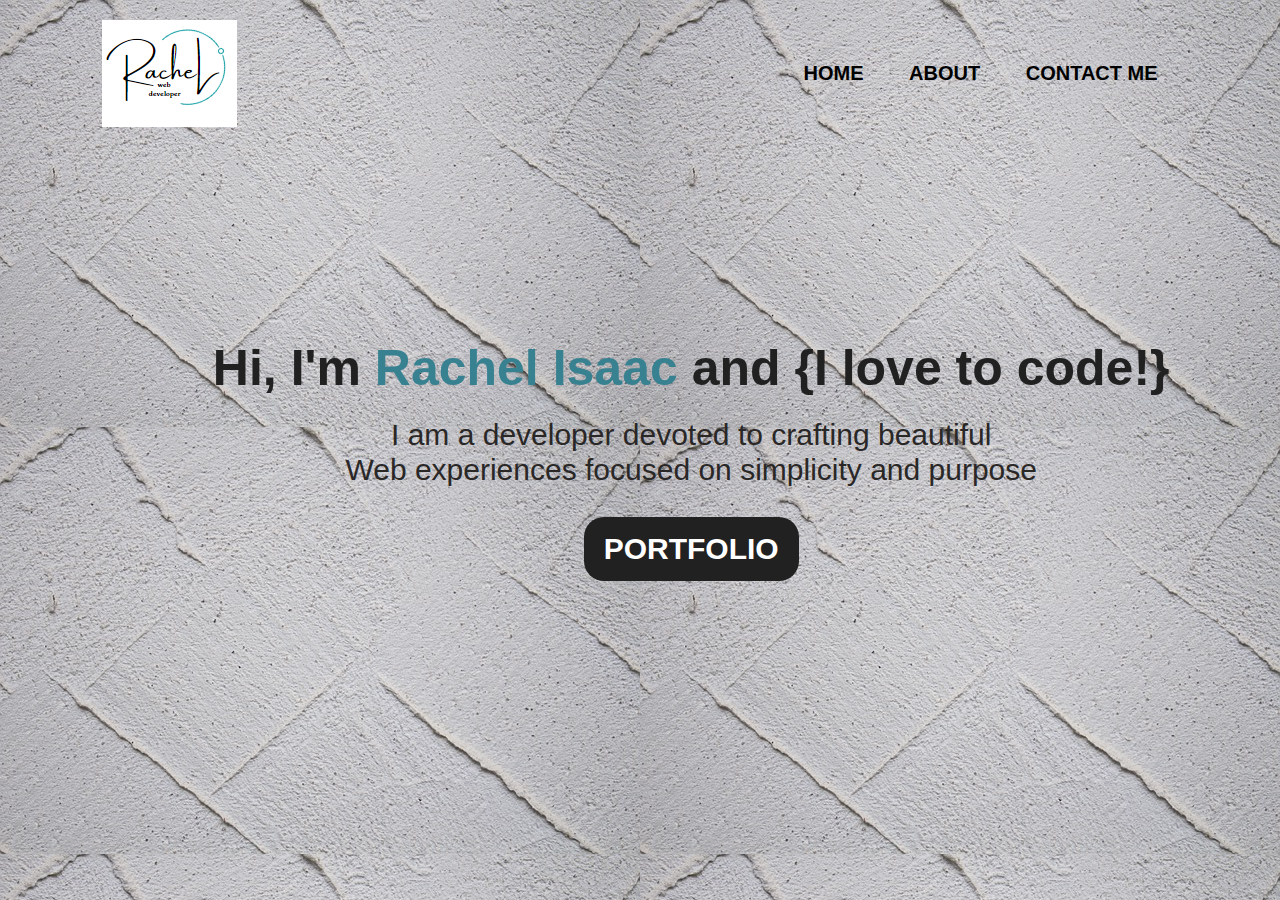
<file: index.html>
<!DOCTYPE html>
<html lang="en">
  <head>
    <meta charset="UTF-8" />
    <meta http-equiv="X-UA-Compatible" content="IE=edge" />
    <meta name="viewport" content="width=device-width, initial-scale=1.0" />
    <title>Personal Portfolio Website</title>
    <link rel="stylesheet" href="./styles.css" />
  </head>
  <body>
    <div class="hero">
      <nav>
        <img src="./logo.png" class="logo" alt="" />
        <ul>
          <li><a href="./index.html">HOME</a></li>
          <li><a href="./about.html">ABOUT</a></li>
          <li><a href="./contact.html">CONTACT ME</a></li>
        </ul>
      </nav>
      <div class="detail">
        <h1>Hi, I'm <span>Rachel Isaac</span> and {I love to code!}</h1>
        <p>
          I am a developer devoted to crafting beautiful
          <br />
          Web experiences focused on simplicity and purpose
        </p>
        <a href="./portfolio.html">PORTFOLIO</a>
      </div>
    </div>
  </body>
</html>
</file>
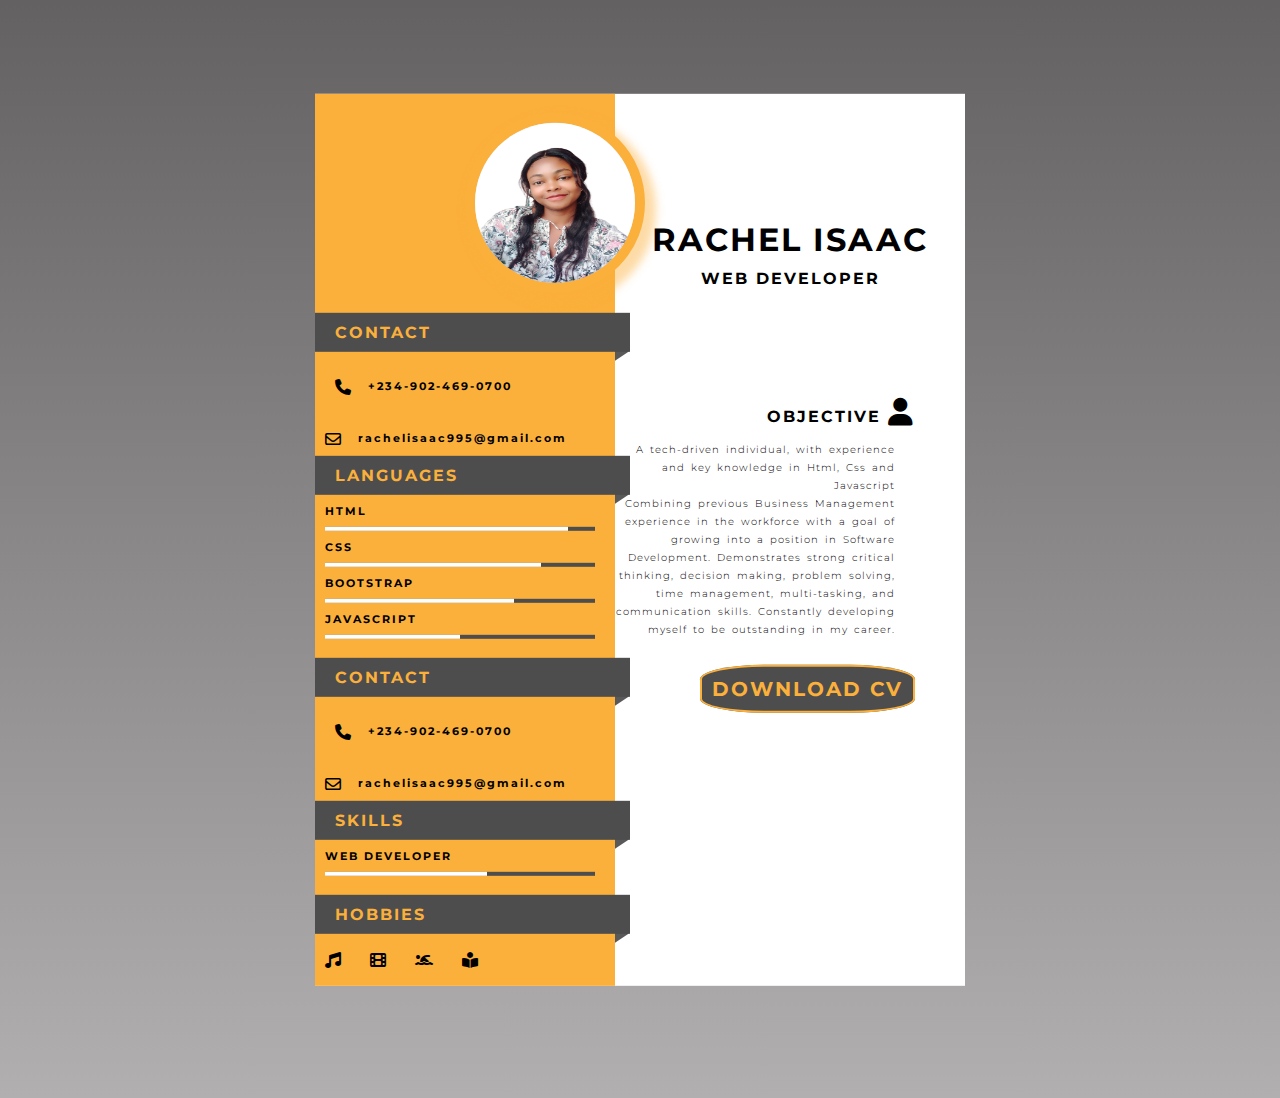
<file: about.html>
<!DOCTYPE html>
<html lang="en">
  <head>
    <meta charset="UTF-8" />
    <meta http-equiv="X-UA-Compatible" content="IE=edge" />
    <meta name="viewport" content="width=device-width, initial-scale=1.0" />
    <title>About page</title>
    <link rel="stylesheet" href="./about.css" />
    <link
      rel="stylesheet"
      href="https://cdnjs.cloudflare.com/ajax/libs/font-awesome/6.1.1/css/all.min.css"
    />
    

  </head>
  <body>
    <div class="main">
      <div class="left">
        <br />
        <div class="profile-img"><img src="./rachel.png" alt="" /></div>

        <div class="box-1">
          <div class="heading">
            <p>CONTACT</p>
          </div>
          <p class="p1"><i class="icons1 fa-solid icons2 fa-phone"></i> +234-902-469-0700</p>
          <p class="p1">
            <i class="icons1 far fa-envelope"></i> rachelisaac995@gmail.com
          </p>
        </div>

        <div class="box-1">
          <div class="heading">
            <p>LANGUAGES</p>
          </div>
          <p class="p1">HTML
            <div class="skill-container">
                <div class="skill html"></div>
            </div>
          </p>

          

          <p class="p1">CSS
            <div class="skill-container">
                <div class="skill css"></div>
            </div>
          </p>

          <p class="p1">BOOTSTRAP
            <div class="skill-container">
                <div class="skill bootstrap"></div>
            </div>
          </p>

          <p class="p1">JAVASCRIPT
            <div class="skill-container">
                <div class="skill js"></div>
            </div>
          </p>
        </div>

        <br>

        <div class="box-1">
            <div class="heading">
              <p>CONTACT</p>
            </div>
            <p class="p1"><i class="icons1 fa-solid icons2 fa-phone"></i> +234-902-469-0700</p>
            <p class="p1">
              <i class="icons1 far fa-envelope"></i> rachelisaac995@gmail.com
            </p>
          </div>
  
          <div class="box-1">
            <div class="heading">
              <p>SKILLS</p>
            </div>
            <p class="p1">WEB DEVELOPER
              <div class="skill-container">
                  <div class="skill web"></div>
              </div>
            </p>              
          </div>
          <br>
          <div class="box-1">
            <div class="heading">
              <p>HOBBIES</p>
            </div>
            <div class="h-div">
                <i class="fa-solid icons2 fa-music"></i>
                <i class="fa-solid icons2 fa-film"></i>
                <i class="fa-solid icons2 fa-person-swimming"></i>
                <i class="fa-solid icons2 fa-book-open-reader"></i>
              </div>
                          
          </div>
      </div>

      <div class="right">
        <div class="name-div">
          <h1>RACHEL ISAAC</h1>
          <p>WEB DEVELOPER<i class="fa-solid fa-display-code"></i></p>
        </div>


       <div class="container">


        <div class="box-2">
          <h2>OBJECTIVE <i class="fa-solid fa-user icon3" style="font-size: 28px !important;"></i></h2>
          <p class="p2">
            A tech-driven individual, with experience and key knowledge in Html, Css and Javascript <br>
            Combining previous Business Management experience in the workforce with a goal of growing into a position in Software Development. Demonstrates strong critical thinking, decision making, problem solving, time management, multi-tasking, and communication skills. Constantly developing myself to be outstanding in my career. 
          </p>
        </div>
        <br>
        <br>
        <div class="box-2">
         <a href="https://bit.ly/3v5naL2">DOWNLOAD CV</a>
        </div>       

      </div>
    </div>
  </body>
</html>
</file>
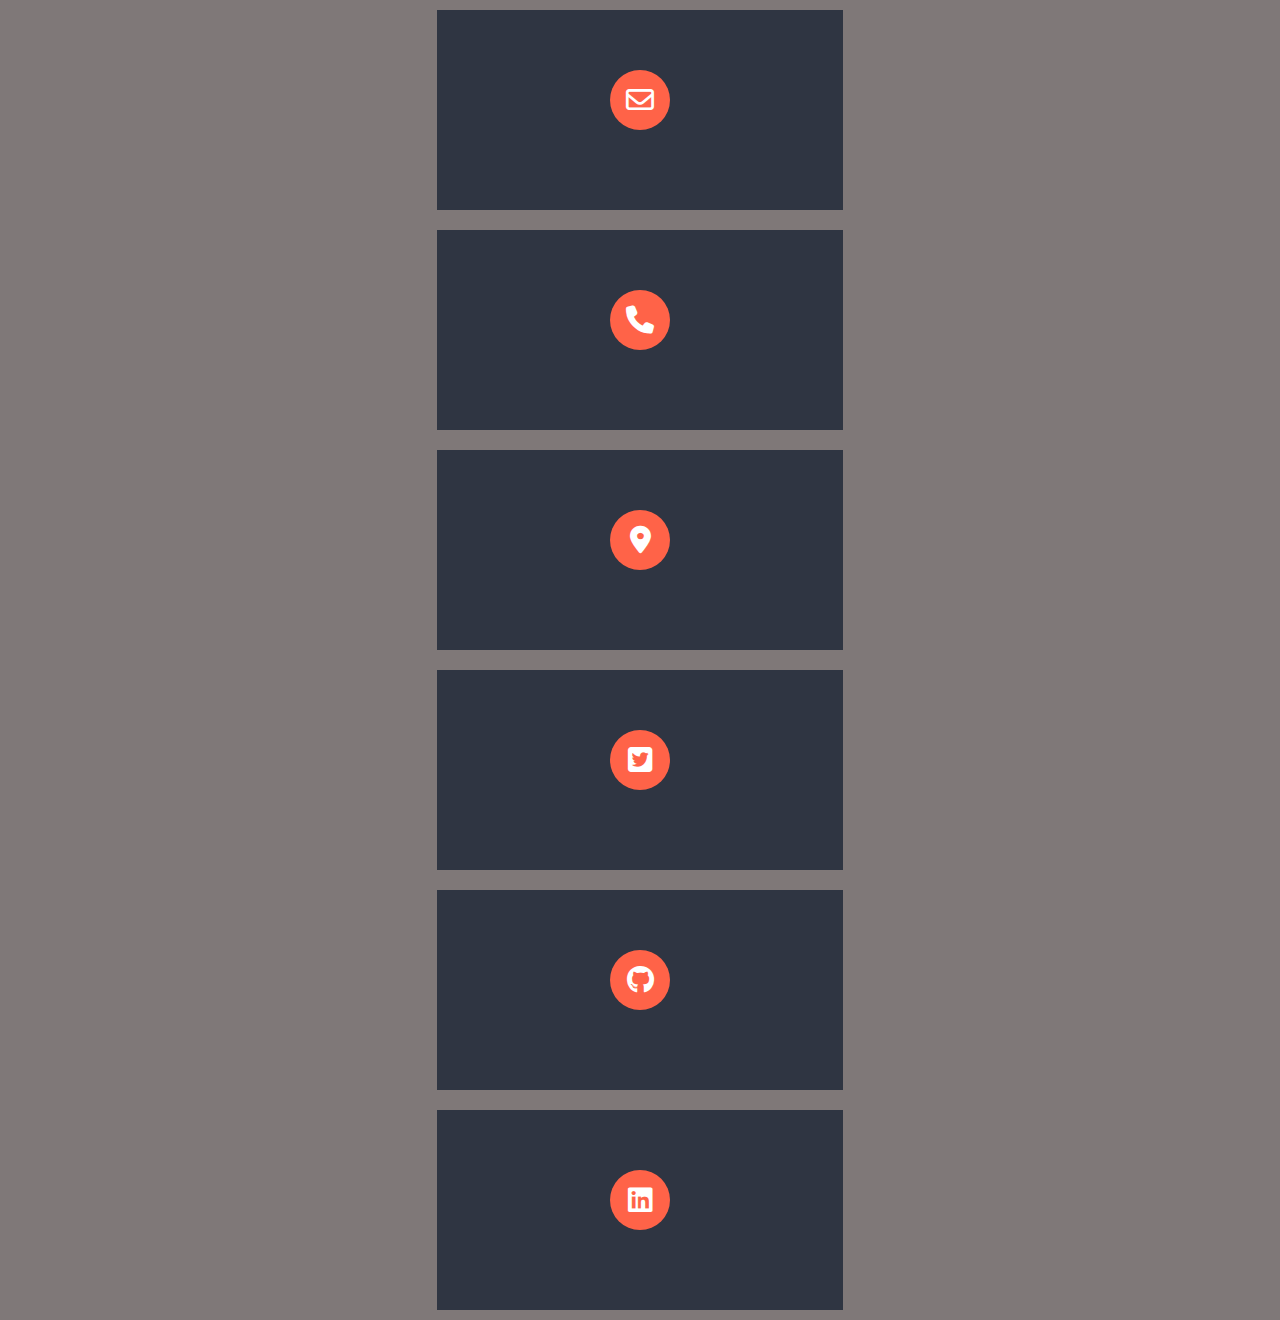
<file: contact.html>
<!DOCTYPE html>
<html lang="en">
  <head>
    <meta charset="UTF-8" />
    <meta http-equiv="X-UA-Compatible" content="IE=edge" />
    <meta name="viewport" content="width=device-width, initial-scale=1.0" />
    <title>Contact page</title>
    <link rel="stylesheet" href="./contact.css" />
    <link
      rel="stylesheet"
      href="https://cdnjs.cloudflare.com/ajax/libs/font-awesome/6.1.1/css/all.min.css"
    />
  </head>
  <body>
    <div class="contact-info">
      <div class="card">
        <i class="card-icon far fa-envelope"></i>
        <p>rachelisaac995@gmail.com</p>
      </div>
    </div>

    <div class="contact-info">
      <div class="card">
        <i class="card-icon fas fa-phone"></i>
        <p>+2349024690700</p>
      </div>
    </div>

    <div class="contact-info">
      <div class="card">
        <i class="card-icon fas fa-map-marker-alt"></i>
        <p>Lagos, Nigeria</p>
      </div>
    </div>

    <div class="contact-info">
      <div class="card">
        <i class="card-icon fa-brands fa-twitter-square"></i>
        <p><a href="https://twitter.com/Rachelisaac13">@rachelisaac13</a></p>
      </div>
    </div>

    <div class="contact-info">
      <div class="card">
        <i class="card-icon fa-brands fa-github"></i>
        <p>
          <a href="https://github.com/Rachelwebdev">github: rachelwebdev</a>
        </p>
      </div>
    </div>

    <div class="contact-info">
      <div class="card">
        <i class="card-icon fa-brands fa-linkedin"></i>
        <p class="linkedin-link">
          <a href="https://www.linkedin.com/in/rachelisaac13/"
            >Rachel Isaac-Idung</a
          >
        </p>
      </div>
    </div>
  </body>
</html>
</file>
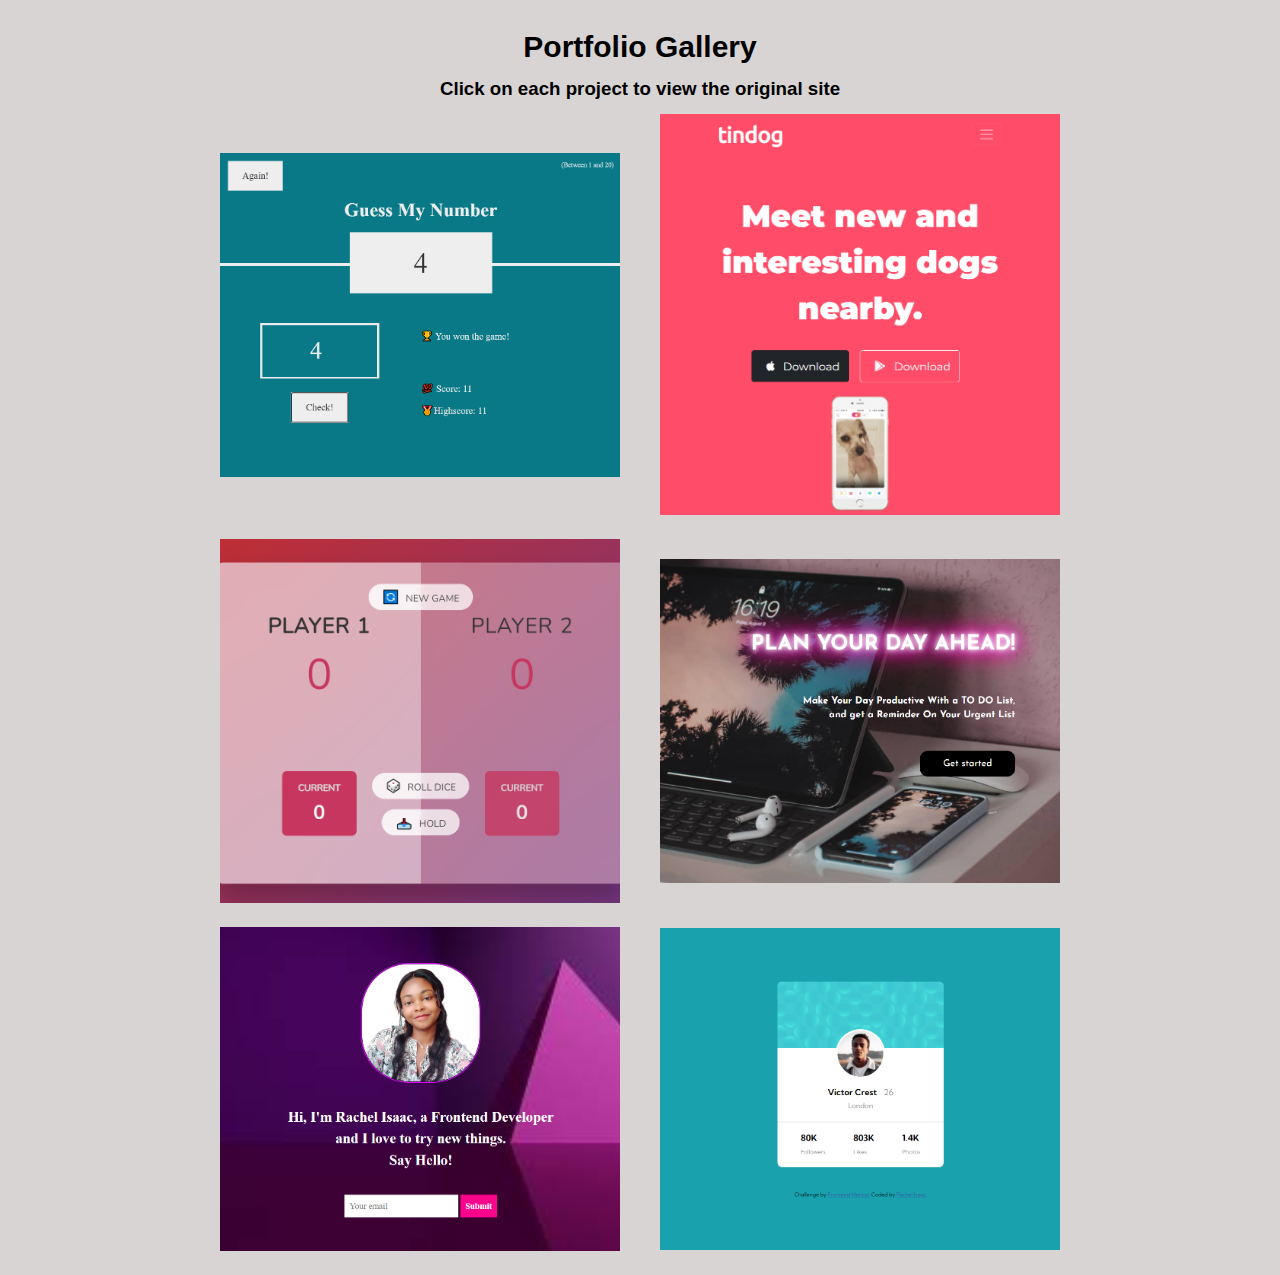
<file: portfolio.html>
<!DOCTYPE html>
<html lang="en">
  <head>
    <meta charset="UTF-8" />
    <meta http-equiv="X-UA-Compatible" content="IE=edge" />
    <meta name="viewport" content="width=device-width, initial-scale=1.0" />
    <title>Portfolio page</title>
    <link rel="stylesheet" href="./portfolio.css" />
  </head>
  <body>
    <div class="wrapper">
      <h1>Portfolio Gallery</h1>
      <h3>Click on each project to view the original site</h3>

      <div class="img-area">
        <div class="single-img">
          <a
            href="https://rachelwebdev.github.io/Guess-My-Number-Game/
            "
            ><img src="./guess-game-win.png" alt=""
          /></a>
        </div>
        <div class="single-img">
          <a
            href="https://rachelwebdev.github.io/The-TinDog-Website/
            "
            ><img src="./tindog-website.png" alt=""
          /></a>
        </div>
        <div class="single-img">
          <a href="https://rachelwebdev.github.io/Dice-game/"
            ><img src="./the-dice-game.png" alt=""
          /></a>
        </div>
        <div class="single-img">
          <a
            href="https://rachelwebdev.github.io/To-do-App-landing-page/
            "
            ><img src="./landing-page.png" alt=""
          /></a>
        </div>
        <div class="single-img">
          <a
            href="https://rachelwebdev.github.io/my-very-simple-website/
            "
            ><img src="./personal website.png" alt=""
          /></a>
        </div>
        <div class="single-img">
          <a
            href="https://rachelwebdev.github.io/Profile-Card-Component/
            "
            ><img src="./profile-card.png" alt=""
          /></a>
        </div>
      </div>
    </div>
  </body>
</html>
</file>
<file: styles.css>
* {
  margin: 0;
  padding: 0;
  box-sizing: border-box;
  font-family: sans-serif;
}

.hero {
  position: relative;
  width: 100%;
  height: 100vh;
  background: url(wallpaper.jpg);
  text-align: center;
  font-size: 30px;
}

nav {
  font-size: 20px;
  display: flex;
  width: 84%;
  margin: auto;
  padding: 20px 0;
  align-items: center;
  justify-content: space-between;
}

nav ul li {
  display: inline-block;
  list-style: none;
  margin: 10px 20px;
}

nav ul li a {
  text-decoration: none;
  color: #000;
  font-weight: bold;
}

nav ul li a:hover {
  color: rgb(56, 129, 144);
}

.detail {
  margin-left: 8%;
  margin-top: 15%;
}

.detail h1 {
  font-size: 50px;
  color: #212121;
  margin-bottom: 20px;
}

span {
  color: rgb(56, 129, 144);
}

.detail p {
  color: rgb(42, 39, 39);
  line-height: 35px;
}

.detail a {
  background: #212121;
  padding: 15px 20px;
  text-decoration: none;
  font-weight: bold;
  color: #fff;
  display: inline-block;
  margin: 30px 0;
  border-radius: 20px;
}

.detail a:hover {
  background-color: rgb(56, 129, 144);
}
</file>
<file: about.css>
@import url("https://fonts.googleapis.com/css2?family=Montserrat&display=swap");
* {
  margin: 0;
  padding: 0;
  box-sizing: border-box;
  font-family: "Montserrat", sans-serif;
}

body {
  background-image: linear-gradient(#636162, #b1afaf);
  height: 122vh;
  font-weight: bold;
  letter-spacing: 2px;
}

.main {
  background-color: #fff;
  height: auto;
  width: 650px;
  position: absolute;
  transform: translate(-50%, -50%);
  left: 50%;
  top: 60%;
}

.left {
  background-color: #fbb03b;
  width: 300px;
  height: 100%;
  float: left;
}

img {
  width: 100%;
  height: 160px;
  max-width: 180px;
  border-radius: 50%;
}

.profile-img {
  width: 180px;
  height: 180px;
  background-color: #ddd;
  border-radius: 50%;
  margin-bottom: 20px;
  margin-left: 50%;
  border: 10px solid #fbb03b;
  box-shadow: 6px 7px 9px 5px #fbb03b73;
}

.box-1 {
  position: relative;
}
.heading {
  background-color: #4d4d4d;
  padding: 10px;
  color: #fbb03b;
  text-align: left;
  padding-left: 20px;
  margin-right: -15px;
}
.heading::after {
  content: "";
  position: absolute;
  width: 21px;
  height: 18px;
  background-color: #5a5959;
  left: 290px;
  top: 26px;
  transform: rotate(56deg);
  z-index: -1;
}
.p1 {
  padding: 9px 10px;
  font-size: 11px;
}
.icons1 {
  font-size: 16px !important;
  padding-right: 10px !important;
  vertical-align: sub;
}
.skill-container {
  width: 90%;
  background-color: #4d4d4d;
  margin: 0 10px;
}
.skill {
  text-align: right;
  padding-top: 2px;
  padding-bottom: 2px;
  color: white;
}

.html {
  width: 90%;
  background-color: white;
}
.css {
  width: 80%;
  background-color: white;
}
.bootstrap {
  width: 70%;
  background-color: white;
}
.js {
  width: 50%;
  background-color: white;
}
.web {
  width: 60%;
  background-color: white;
}
.icons2 {
  padding: 18px 10px;
}

.name-div {
  padding: 86px 0px 60px 100px;
  text-align: center;
  letter-spacing: 2px;
  margin-top: 40px;
}

.container {
  text-align: right;
}
.name-div h1 {
  margin-bottom: 10px;
}
.box-2 {
  padding: 0px 50px;
  margin-top: 30px 30px;
}
.box-2 h2 {
  margin-top: 50px;
}
.p2 {
  font-size: 10px;
  font-weight: 300;
  letter-spacing: 1px;
  word-spacing: 2px;
  line-height: 18px;
  margin-top: 5px;
  margin-right: 20px;
}
h2 {
  font-size: 16px;
  margin-bottom: 15px;
}
.icons3 {
  vertical-align: bottom;
  font-size: 21px !important;
  color: #4d4d4d;
}
.p3 {
  font-size: 13px;
  word-spacing: 1px;
  letter-spacing: 0px;
  margin-top: 10px;
}
.p3 span {
  color: #ff9b00;
  padding-left: 20px;
}

a {
  width: 50%;
  height: 100px;
  background-color: #4d4d4d;
  border-radius: 30%;
  border: #fbb03b 2.5px solid;
  color: #fbb03b;
  font-size: 20px;
  font-weight: 700;
  font-family: "Montserrat", sans-serif;
  margin-top: 100px;
  text-decoration: none;
  padding: 10px;
}

a:hover {
  background-color: #fbb03b;
  cursor: pointer;
  border: #4d4d4d 2px solid;
  color: #4d4d4d;
}
</file>
<file: contact.css>
* {
  margin: 0;
  padding: 0;
  box-sizing: border-box;
  font-family: Verdana, Geneva, Tahoma, sans-serif;
}

body {
  background: rgb(200, 194, 194);
  min-height: 100vh;
  display: flex;
  flex-wrap: wrap;
  align-items: center;
  justify-content: center;
}

body:hover {
  background: rgba(110, 102, 102, 0.884);
}

a {
  color: #fff;
  cursor: grab;
}

.contact-info {
  display: flex;
  /* flex-direction: row;
  flex-wrap: wrap; */
  flex-flow: row wrap;
  width: 750px;
  max-width: 1200px;
  align-items: center;
  justify-content: center;
  padding: 0 20px;
}

.card {
  background: #2f3542;
  padding: 0 20px;
  margin: 10px 10px;
  width: calc(60% - 20px);
  /* calc gives it an equal width */
  height: 200px;
  display: flex;
  flex-direction: column;
  justify-content: center;
  align-items: center;
  color: #fff;
  cursor: pointer;
}

.card-icon {
  font-size: 28px;
  background: #ff6348;
  width: 60px;
  height: 60px;
  text-align: center;
  line-height: 60px !important;
  border-radius: 50%;
  transition: 0.3s linear;
}

.card:hover .card-icon {
  background: none;
  color: #ff6348;
  transform: scale(1.6);
}

.card p {
  margin-top: 20px;
  font-weight: 300;
  letter-spacing: 11x;
  max-height: 0;
  opacity: 0;
  transition: 0.3s, linear;
}

.card:hover p {
  max-height: 40px;
  opacity: 1;
}

@media screen and (max-width: 800px) {
  .contact-info {
    flex-direction: column;
  }
  .card {
    width: 100%;
    max-width: 300px;
    margin: 10px 0;
  }
}
</file>
<file: portfolio.css>
* {
  margin: 0;
  padding: 0;
  box-sizing: border-box;
  font-family: sans-serif;
  background-color: rgb(216, 212, 212);
}

img {
  width: 400px;
}

.wrapper h1 {
  text-align: center;
  font-size: 30px;
  font-family: Verdana, Geneva, Tahoma, sans-serif;
  margin-top: 30px;
}

h3 {
  text-align: center;
  line-height: 50px;
}
.img-area {
  display: flex;
  flex-wrap: wrap;
  flex-direction: row;
  align-items: center;
  justify-content: center;
}

.single-img {
  padding: 0 20px 20px;
}

img:hover {
  opacity: 0.5;
  transition: 0.7s;
}
</file>
